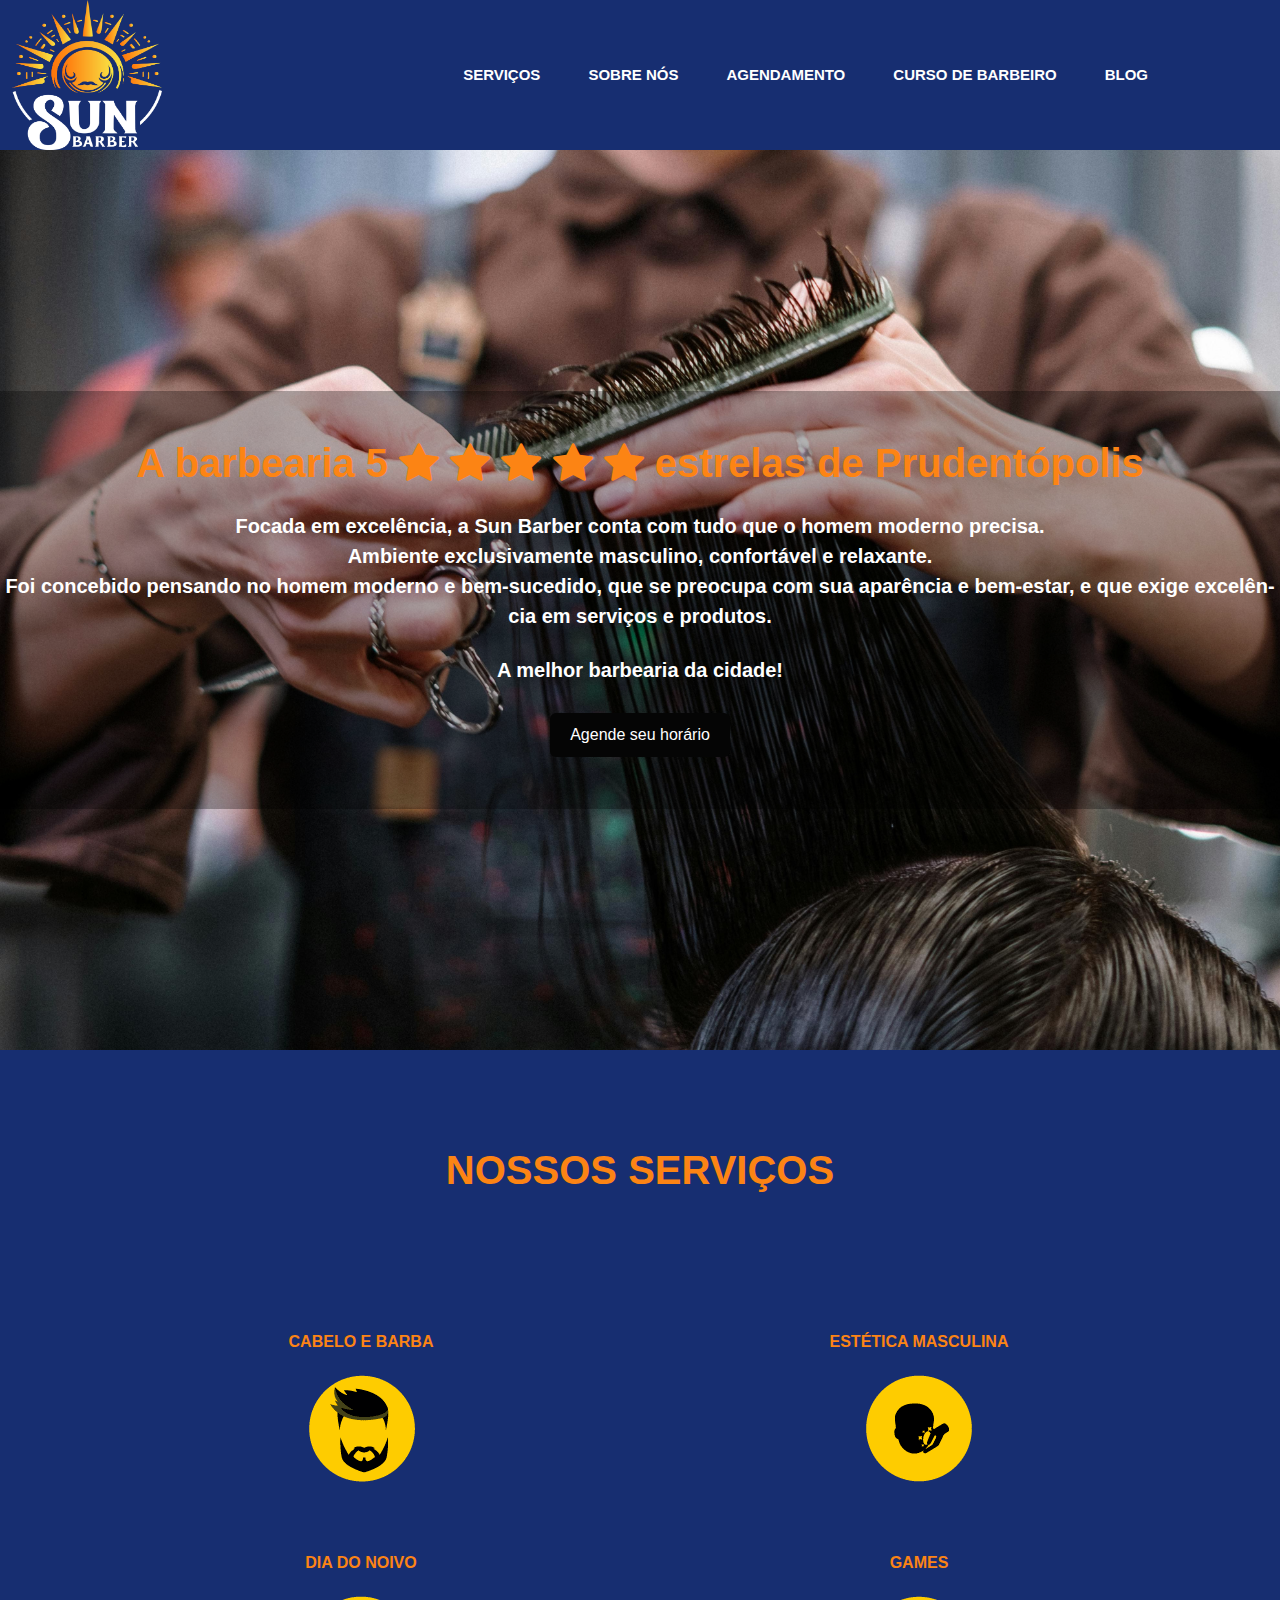
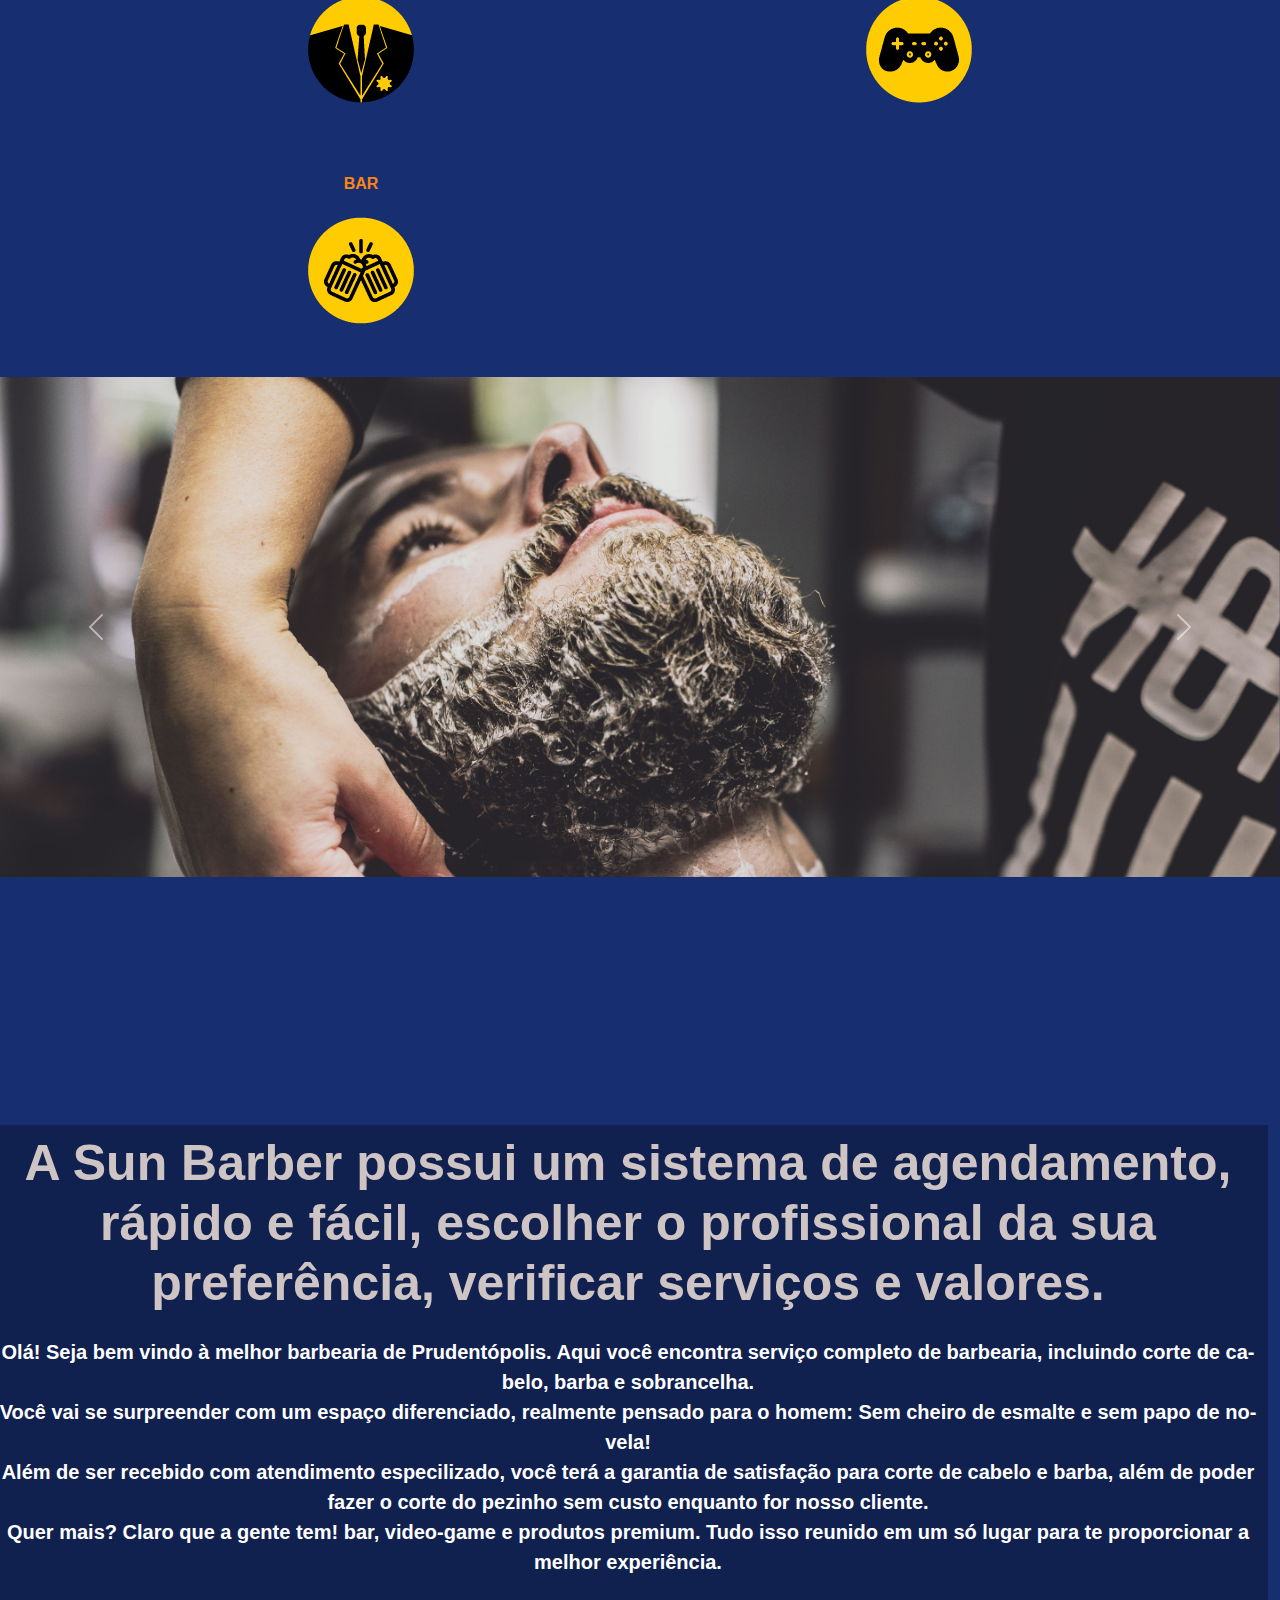
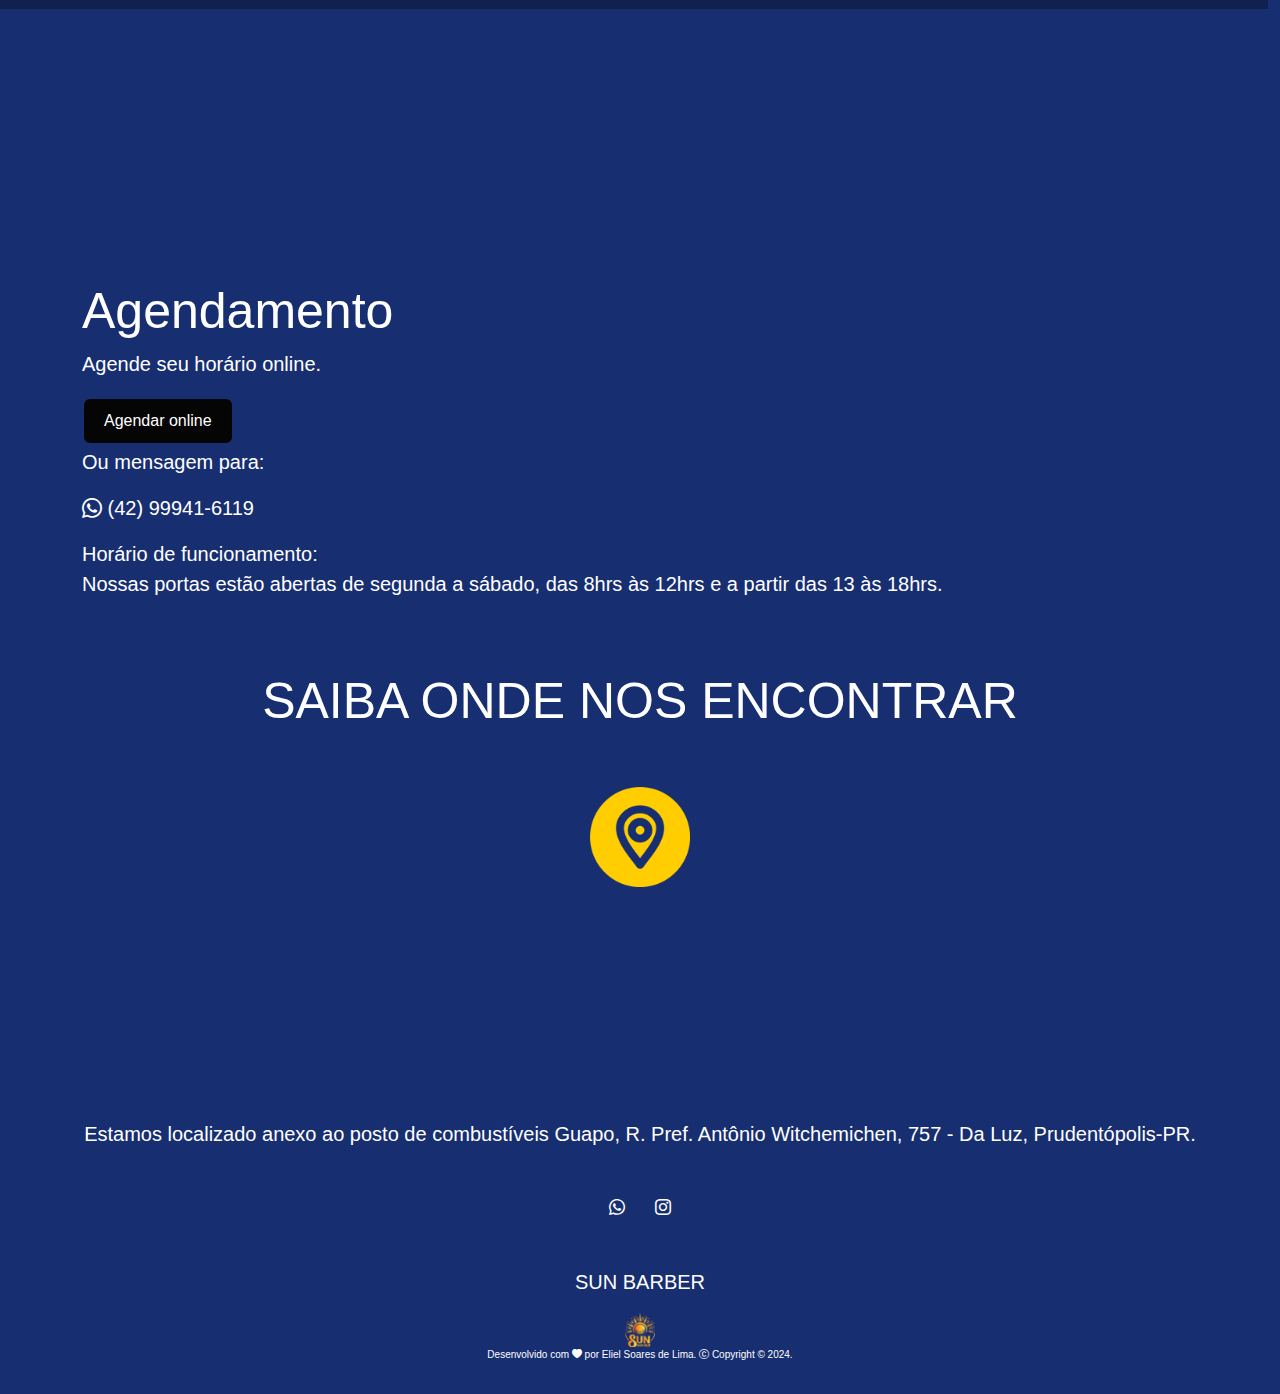
<file: index.html>
<!DOCTYPE html>
<html lang="pt-br">
<head>
    <meta charset="UTF-8">
    <meta name="viewport" content="width=device-width, initial-scale=1.0">
    <link rel="shortcut icon" href="SUN BARBER\LOGOTIPO\AMARELO\SUNBARBER-AMARELO.png" type="image/x-icon">
    <title>Sun Barber</title>
    <link rel="stylesheet" href="https://cdn.jsdelivr.net/npm/bootstrap@5.3.0/dist/css/bootstrap.min.css">
    <link rel="stylesheet" href="https://cdn.jsdelivr.net/npm/bootstrap-icons@1.11.3/font/bootstrap-icons.min.css">
    <link rel="stylesheet" href="style.css">
</head>
<body class="bg-custom">
    <header>
        <nav class="navbar navbar-expand-lg">
            <div class="container-fluid">
                <img src="SUN BARBER\LOGOTIPO\COLOR BRANCO\SUNBARBER-BRANCO.png" width="150px" height="150px" alt="">
                <a class="navbar-brand" href="#"></a>
                <button class="navbar-toggler" type="button" data-bs-toggle="collapse" data-bs-target="#navbarNav" aria-controls="navbarNav" aria-expanded="false" aria-label="Toggle navigation">
                    <span class="navbar-toggler-icon"></span>
                </button>
                <div class="collapse navbar-collapse" id="navbarNav">
                    <ul class="navbar-nav ms-auto">
                        <li class="nav-item">
                            <a class="nav-link " href="#servicos">SERVIÇOS</a>
                        </li>
                        <li class="nav-item">
                            <a class="nav-link fw-bold" href="#sobre-nos">SOBRE NÓS</a>
                        </li>
                        <li class="nav-item">
                            <a class="nav-link fw-bold" href="#agendamento">AGENDAMENTO</a>
                        </li>
                        <li class="nav-item">
                            <a class="nav-link fw-bold" href="#servicos">CURSO DE BARBEIRO</a>
                        </li>
                        <li class="nav-item">
                            <a class="nav-link fw-bold" href="#servicos">BLOG</a>
                        </li>
                    </ul>
                </div>
            </div>
        </nav>
    </header>
    <main>
      <section class="banners banner-1 d-flex flex-column justify-content-center text-center">
        <div class="banners-titulo bg-black py-5">
          <h1 style="color:#fc8414;" class="fw-bold mb-4">A barbearia 5 <i class="bi bi-star-fill"></i> <i class="bi bi-star-fill"></i> <i class="bi bi-star-fill"></i> <i class="bi bi-star-fill"></i> <i class="bi bi-star-fill"></i> estrelas de Prudentópolis</h1>
          <p class="fw-bold mx-auto mb-4 text-center" style="color:#ffffff;">Focada em excelência, a Sun Barber conta com tudo que o homem moderno precisa. <br> Ambiente exclusivamente masculino, confortável e relaxante. <br> Foi concebido pensando no homem moderno e bem-sucedido, que se preocupa com sua aparência e bem-estar, e que exige excelência em serviços e produtos.</p>
          <p class="copy fw-bold mx-auto mb-4 text-center" style="color:#ffffff;">A melhor barbearia da cidade!</p>
          <a href="https://l.instagram.com/?u=https%3A%2F%2Fmarkey.pro%2F6ge8xfr65x2118%3Ffbclid%3DPAZXh0bgNhZW0CMTEAAabNNrCJOP5TvvzqjZ-_IKafu548gGIFlBB30HdWpovy0nijIK6KJGnceX0_aem_kqsms14YxhX0RCjAnCGPiw&e=AT2dQAtPeKa-aCQAqrerkSbUyn6j6pd9QcKIdUPxS0E5dnS3rt6eTLmOMT1EWIMDymQ9Co_1PhF54BZNkFUoxORzKlOqcoanrvrttA" class="btn btn-primary" class="btn btn-primary fw-bold">Agende seu horário</a>
        </div>
      </section>
      <section class="servicos py-5" id="servicos">
        <div class="container">
            <section id="servicos2">
                <div class="container overflow-hidden text-center">
                  <div class="row gy-5">
                    <h1 class="titulo mb-4 py-5 text-center fw-bold" style="color:#fc8414;">NOSSOS SERVIÇOS</h1>
                    <div class="col-6">
                      <div class="p-3 fw-bold" style="color:#fc8414;">CABELO E BARBA</div>
                      <img src="img\18-Cabelo-Barba.png" alt="ícone cabelo e barba">
                    </div>
                    <div class="col-6">
                      <div class="p-3 fw-bold" style="color:#fc8414;">ESTÉTICA MASCULINA</div>
                      <img src="img\11-LimpezaDePele.png" alt="ícone limpeza de pele masculina">
                    </div>
                    <div class="col-6">
                      <div class="p-3 fw-bold" style="color:#fc8414;">DIA DO NOIVO</div>
                      <img src="img\12-Dia-do-Noivo.png" alt="ícone dia do noivo">
                    </div>
                    <div class="col-6">
                      <div class="p-3 fw-bold" style="color:#fc8414;">GAMES</div>
                      <img src="img\17-Videogame (1).png" alt="ícone video-game">
                    </div>
                    <div class="col-6">
                      <div class="p-3 fw-bold" style="color:#fc8414;">BAR</div>
                      <img src="img\13-Bar (1).png" alt="ícone copo de cerveja">
                    </div>
                  </div>
                </div>
            </section>
        </div>
    </section>
        <div id="carouselExampleAutoplaying" class="carousel slide" data-bs-ride="carousel">
          <div class="carousel-inner">
            <div class="carousel-item active">
              <img src="img\barber-shaving-man-shop.jpg" class="mx-auto d-block w-100" alt="...">
            </div>
            <div class="carousel-item">
              <img src="img/beautician-holding-ear-haircut.jpg" class="mx-auto d-block w-100" alt="...">
            </div>
            <div class="carousel-item">
              <img src="img\client-doing-hair-cut-barber-shop-salon.jpg" class="mx-auto d-block w-100" alt="...">
            </div>
            <div class="carousel-item">
              <img src="img\female-barber-drying-head-customer.jpg" class="mx-auto d-block w-100" alt="...">
            </div>
            <div class="carousel-item">
              <img src="img\handsome-man-barbershop-shaving-beard.jpg" class="mx-auto d-block w-100" alt="...">
            </div>
            <div class="carousel-item">
              <img src="img\pretty-woman-preparing-client-barbershop.jpg" class="mx-auto d-block w-100" alt="...">
            </div>
          </div>
          <button class="carousel-control-prev" type="button" data-bs-target="#carouselExampleAutoplaying" data-bs-slide="prev">
            <span class="carousel-control-prev-icon" aria-hidden="true"></span>
            <span class="visually-hidden">Previous</span>
          </button>
          <button class="carousel-control-next" type="button" data-bs-target="#carouselExampleAutoplaying" data-bs-slide="next">
            <span class="carousel-control-next-icon" aria-hidden="true"></span>
            <span class="visually-hidden">Next</span>
          </button>
        </div>
        <section class="banners row col-sm banner-2 d-flex flex-column justify-content-center" id="sobre-nos">
          <div class="banners-titulo bg-black text-center py-2 px-2">
            <h2 class="fw-bold text-center mb-4 mx-auto" style="color:#cfc4c4;">A Sun Barber possui um sistema de agendamento, rápido e fácil, escolher o profissional da sua preferência, verificar serviços e valores.</h2>
            <p class="fw-bold text-center mx-auto mb-4" style="color:#ffffff;">Olá! Seja bem vindo à melhor barbearia de Prudentópolis. Aqui você encontra serviço completo de barbearia, incluindo corte de cabelo, barba e sobrancelha. <br> Você vai se surpreender com um espaço diferenciado, realmente pensado para o homem: Sem cheiro de esmalte e sem papo de novela! <br> Além de ser recebido com atendimento especilizado, você terá a garantia de satisfação para corte de cabelo e barba, além de poder fazer o corte do pezinho sem custo enquanto for nosso cliente. <br> Quer mais? Claro que a gente tem! bar, video-game e produtos premium. Tudo isso reunido em um só lugar para te proporcionar a melhor experiência.</p>
          </div>
        </section>      
        <section class="agendamento row-md-4 align-items-center py-2 px-5 mx-auto col-sm">
            <div class="container">
                <h2 class="agendamento">Agendamento</h2>
                <p>Agende seu horário online.</p>
                <a href="https://l.instagram.com/?u=https%3A%2F%2Fmarkey.pro%2F6ge8xfr65x2118%3Ffbclid%3DPAZXh0bgNhZW0CMTEAAabNNrCJOP5TvvzqjZ-_IKafu548gGIFlBB30HdWpovy0nijIK6KJGnceX0_aem_kqsms14YxhX0RCjAnCGPiw&e=AT2dQAtPeKa-aCQAqrerkSbUyn6j6pd9QcKIdUPxS0E5dnS3rt6eTLmOMT1EWIMDymQ9Co_1PhF54BZNkFUoxORzKlOqcoanrvrttA" class="btn btn-primary">Agendar online</a>
                <p>Ou mensagem para:</p>
                <p><i class="bi bi-whatsapp"></i><a class="" href="https://wa.me/554299184183" style="color:#ffffff;"> (42) 99941-6119</p></a>
                <p style="color:#ffffff;">Horário de funcionamento:<br> Nossas portas estão abertas de segunda a sábado, das 8hrs às 12hrs e a partir das 13 às 18hrs.</p>
            </div>
        </section>
      </div>
    </main>
    
      <section>
        <h2 class="titulo py-5 text-center" style="color:#ffffff;">SAIBA ONDE NOS ENCONTRAR</h2>
        <div class="container">
          <div class="row">
            <div class="">
              <img class="d-flex justify-content-center align-items-center mx-auto mb-3" src="img\localizacao.png" width="100px" class="img-fluid mx-auto" alt="ícone localização">
              <iframe class="d-flex justify-content-center align-items-center mx-auto mb-3" src="https://www.google.com/maps/embed?pb=!1m14!1m8!1m3!1d7219.503800585422!2d-50.983061!3d-25.211588!3m2!1i1024!2i768!4f13.1!3m3!1m2!1s0x94e8ea5851c17559%3A0xbd016f79b6fb9d71!2sR.%20Pref.%20Ant%C3%B4nio%20Witchemichen%2C%20757%20-%20Da%20Luz%2C%20Prudent%C3%B3polis%20-%20PR%2C%2084400-000!5e0!3m2!1spt-BR!2sbr!4v1734890605654!5m2!1spt-BR!2sbr" width="600" height="200" style="border:0; margin: 0 auto;" allowfullscreen="" loading="lazy" referrerpolicy="no-referrer-when-downgrade"></iframe>
              <p class="texto text-center" style="color:#ffffff;">Estamos localizado anexo ao posto de combustíveis Guapo, R. Pref. Antônio Witchemichen, 757 - Da Luz, Prudentópolis-PR.</p>
            </div>
          </div>
        </div>
      </section>
      <footer class="text-center">
        <section class="container p-4 pb-0 mb-4">
          <a class="btn" href="https://wa.me/+5542999416119"><i class="bi bi-whatsapp" style="color:#ffffff;"></i></a>
          <a class="btn" href="https://www.instagram.com/ssunbarber/"><i class="bi bi-instagram" style="color:#ffffff;"></i></a>
        </section>
        <div class="p-3">
          <p class="texto-rodape text-center"  style="color:#ffffff;">SUN BARBER</i></p>
          <img src="SUN BARBER\LOGOTIPO\AMARELO\SUNBARBER-AMARELO.png" width="30px" alt="logo da barbearia">
          <p class="texto-rodape text-center"  style="color:#ffffff; font-size: 10px;">Desenvolvido com <i class="bi bi-heart-fill"></i> por Eliel Soares de Lima. <i class="bi bi-c-circle"></i> Copyright © 2024.
        </div>
      </footer>
    <script src="https://cdn.jsdelivr.net/npm/bootstrap@5.2.3/dist/js/bootstrap.bundle.min.js"></script>
</body>
</html>
</file>
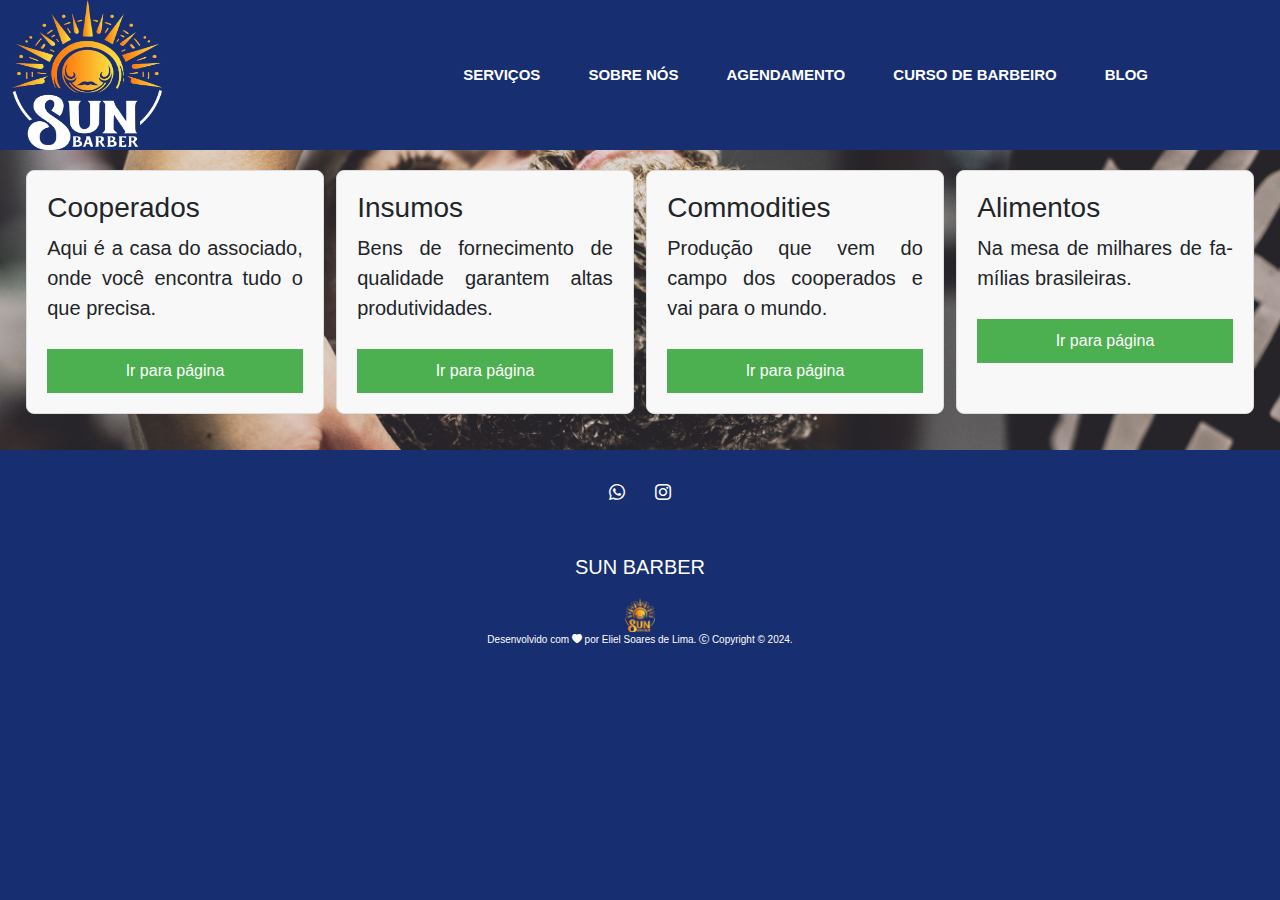
<file: curso-barbeiro.html>
<!DOCTYPE html>
<html lang="pt-br">
<head>
    <meta charset="UTF-8">
    <meta name="viewport" content="width=device-width, initial-scale=1.0">
    <link rel="shortcut icon" href="SUN BARBER\LOGOTIPO\AMARELO\SUNBARBER-AMARELO.png" type="image/x-icon">
    <title>Sun Barber</title>
    <link rel="stylesheet" href="https://cdn.jsdelivr.net/npm/bootstrap@5.3.0/dist/css/bootstrap.min.css">
    <link rel="stylesheet" href="https://cdn.jsdelivr.net/npm/bootstrap-icons@1.11.3/font/bootstrap-icons.min.css">
    <link rel="stylesheet" href="style.css">
</head>
<body class="bg-custom">
    <header>
        <nav class="navbar navbar-expand-lg">
            <div class="container-fluid">
                <img src="SUN BARBER\LOGOTIPO\COLOR BRANCO\SUNBARBER-BRANCO.png" width="150px" height="150px" alt="">
                <a class="navbar-brand" href="#"></a>
                <button class="navbar-toggler" type="button" data-bs-toggle="collapse" data-bs-target="#navbarNav" aria-controls="navbarNav" aria-expanded="false" aria-label="Toggle navigation">
                    <span class="navbar-toggler-icon"></span>
                </button>
                <div class="collapse navbar-collapse" id="navbarNav">
                    <ul class="navbar-nav ms-auto">
                        <li class="nav-item">
                            <a class="nav-link " href="#servicos">SERVIÇOS</a>
                        </li>
                        <li class="nav-item">
                            <a class="nav-link fw-bold" href="#sobre-nos">SOBRE NÓS</a>
                        </li>
                        <li class="nav-item">
                            <a class="nav-link fw-bold" href="#agendamento">AGENDAMENTO</a>
                        </li>
                        <li class="nav-item">
                            <a class="nav-link fw-bold" href="#servicos">CURSO DE BARBEIRO</a>
                        </li>
                        <li class="nav-item">
                            <a class="nav-link fw-bold" href="#servicos">BLOG</a>
                        </li>
                    </ul>
                </div>
            </div>
        </nav>
    </header>
    <main>
        <section class="imagem-fundo">
            <div class="cards">
                <div class="card">
                    <h3>Cooperados</h3>
                    <p>Aqui é a casa do associado, onde você encontra tudo o que precisa.</p>
                    <button>Ir para página</button>
                </div>
                <div class="card">
                    <h3>Insumos</h3>
                    <p>Bens de fornecimento de qualidade garantem altas produtividades.</p>
                    <button>Ir para página</button>
                </div>
                <div class="card">
                    <h3>Commodities</h3>
                    <p>Produção que vem do campo dos cooperados e vai para o mundo.</p>
                    <button>Ir para página</button>
                </div>
                <div class="card">
                    <h3>Alimentos</h3>
                    <p>Na mesa de milhares de famílias brasileiras.</p>
                    <button>Ir para página</button>
                </div>
            </div>
        </section>
    </main>




    <footer class="text-center">
        <section class="container p-4 pb-0 mb-4">
          <a class="btn" href="https://wa.me/+5542999416119"><i class="bi bi-whatsapp" style="color:#ffffff;"></i></a>
          <a class="btn" href="https://www.instagram.com/ssunbarber/"><i class="bi bi-instagram" style="color:#ffffff;"></i></a>
        </section>
        <div class="p-3">
          <p class="texto-rodape text-center"  style="color:#ffffff;">SUN BARBER</i></p>
          <img src="SUN BARBER\LOGOTIPO\AMARELO\SUNBARBER-AMARELO.png" width="30px" alt="logo da barbearia">
          <p class="texto-rodape text-center"  style="color:#ffffff; font-size: 10px;">Desenvolvido com <i class="bi bi-heart-fill"></i> por Eliel Soares de Lima. <i class="bi bi-c-circle"></i> Copyright © 2024.
        </div>
      </footer>
    <script src="https://cdn.jsdelivr.net/npm/bootstrap@5.2.3/dist/js/bootstrap.bundle.min.js"></script>
</body>
</html>
</file>
<file: style.css>
* {
    padding: 0;
    margin: 0;
    box-sizing: border-box;
  }

body {
    margin: 0;
    font-family:'Franklin Gothic Medium', 'Arial Narrow', Arial, sans-serif;
}

.navbar {
    background-color: #172e71;
    padding: 0;
    padding-right: 5rem;
}
.nav-link {
    color: white;
    font-size: 15px;
    text-decoration: none;
  font-weight:900;
  font-family:'Segoe UI', Tahoma, Geneva, Verdana, sans-serif;
  font-weight:bold;
  text-align: center;
  margin-right: 2rem;
}

.carousel-item {
    height: 500px;
}

a {
    text-decoration: none;
}

.btn-primary {
    background-color:  #050505;
    border: none;
    color: #fff;
    padding: 10px 20px;
    text-align: center;
    text-decoration: none;
    display: inline-block;
    font-size: 16px;
    margin: 4px 2px;
    cursor: pointer;
}

.agendamento {
    background-image: url(/img/top-view-male-self-care-setting-still-life.jpg);
    background-attachment: fixed;
    background-repeat: no-repeat;
    background-size: cover; /* Ajusta a imagem para cobrir toda a seção */
    background-position: center; /* Centraliza a imagem */
   
    color: #ffffff;
    padding-top: 6rem;
    text-align: left;
}

#sobre-nos {
    padding-top: 5rem;
}

.bg-custom {
    background: #172e71;
}

.list-unstyled  {
    text-align: left;

}

footer {
    margin: 0%;
}

h3 {
    text-align: left;
}

li a {
    text-decoration: none;
  }

ul li {
    padding: 8px 0; /* Ajuste o valor do padding conforme necessário */
  }

p {
    text-align: justify;
    hyphens: auto;
    font-size: 20px;
}

.copy {
    text-align: center;
}

h2 {
    color: white;
    text-align: center;
    font-size: 50px;
}

.texto-menor {
    font-size: 13px;
}

.banner-1 {
    background-image: url(./img/pexels-cottonbro-3993443.jpg);
  }
  
  .banners {
    width: 100%;
    height: 100vh;
    background-repeat: no-repeat;
    background-size: cover;
    background-position: center;
    background-attachment: fixed;
  }
  
  .banners-titulo {
    --bs-bg-opacity: .3;
  }
  
  .banner-2{
    background-image: url(./img/pexels-zvolskiy-1805600.jpg);
  }
  
  .banner-3{
    background-image: url(./img/pexels-thgusstavo-2521978.jpg);
  }
  
  .cards {
    display: flex;
    justify-content: space-around;
    padding: 20px;
}

.card {
    background: #f8f8f8;
    border: 1px solid #ddd;
    border-radius: 8px;
    padding: 20px;
    width: 24%;
    text-align: center;
}

.card button {
    padding: 10px 15px;
    margin-top: 10px;
    background: #4CAF50;
    color: white;
    border: none;
    cursor: pointer;
}

.imagem-fundo {
    background-image: url(/img/barber-shaving-man-shop.jpg);
    background-attachment: fixed;
    background-repeat: no-repeat;
    background-size: cover; /* Ajusta a imagem para cobrir toda a seção */
    background-position: center; /* Centraliza a imagem */
    height: 300px; /* Define a altura da seção */
    color: white; /* Para texto visível sobre a imagem */

}
</file>
